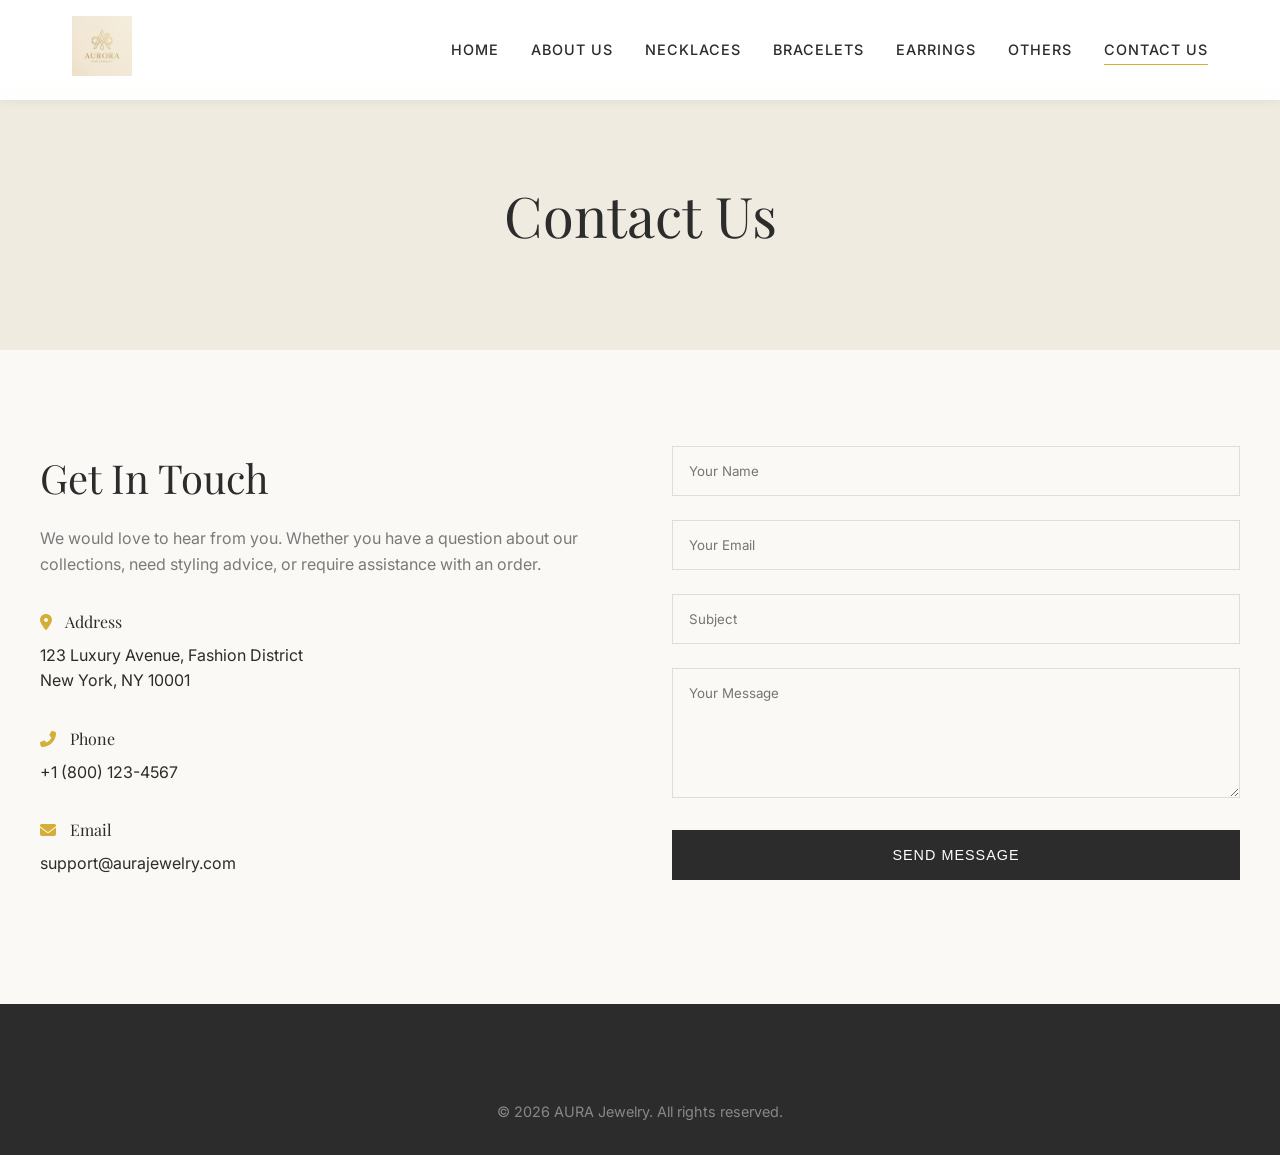
<file: contact.html>
<!DOCTYPE html>
<html lang="en">
<head>
    <meta charset="UTF-8">
    <meta name="viewport" content="width=device-width, initial-scale=1.0">
    <title>Contact Us | AURA Jewelry</title>
    <link rel="stylesheet" href="css/style.css">
    <link rel="stylesheet" href="https://cdnjs.cloudflare.com/ajax/libs/font-awesome/6.4.0/css/all.min.css">
</head>
<body>
    <header>
        <div class="nav-container">
            <a href="index.html" class="logo">
                <img src="images/logo.png" alt="AURA Jewelry Logo">
            </a>
            <nav class="nav-links">
                <a href="index.html">Home</a>
                <a href="about.html">About Us</a>
                <a href="necklaces.html">Necklaces</a>
                <a href="bracelets.html">Bracelets</a>
                <a href="earrings.html">Earrings</a>
                <a href="others.html">Others</a>
                <a href="contact.html" class="active">Contact Us</a>
            </nav>
            <div class="mobile-menu-btn">
                <i class="fas fa-bars"></i>
            </div>
        </div>
    </header>

    <main>
        <div class="page-header" style="height: 30vh;">
            <div class="container">
                <h1>Contact Us</h1>
            </div>
        </div>

        <section class="section container">
            <div class="contact-wrapper">
                <div class="contact-info">
                    <h2>Get In Touch</h2>
                    <p style="margin-bottom: 2rem; color: var(--text-light);">We would love to hear from you. Whether you have a question about our collections, need styling advice, or require assistance with an order.</p>
                    
                    <div class="contact-info-item">
                        <h4><i class="fas fa-map-marker-alt" style="color: var(--primary-color); margin-right: 10px;"></i> Address</h4>
                        <p>123 Luxury Avenue, Fashion District<br>New York, NY 10001</p>
                    </div>
                    
                    <div class="contact-info-item">
                        <h4><i class="fas fa-phone-alt" style="color: var(--primary-color); margin-right: 10px;"></i> Phone</h4>
                        <p>+1 (800) 123-4567</p>
                    </div>
                    
                    <div class="contact-info-item">
                        <h4><i class="fas fa-envelope" style="color: var(--primary-color); margin-right: 10px;"></i> Email</h4>
                        <p>support@aurajewelry.com</p>
                    </div>
                </div>

                <div class="contact-form-container">
                    <form class="contact-form" onsubmit="event.preventDefault(); alert('Thank you for contacting us! We will get back to you soon.');">
                        <div class="form-group">
                            <input type="text" placeholder="Your Name" required>
                        </div>
                        <div class="form-group">
                            <input type="email" placeholder="Your Email" required>
                        </div>
                        <div class="form-group">
                            <input type="text" placeholder="Subject">
                        </div>
                        <div class="form-group">
                            <textarea rows="6" placeholder="Your Message" required></textarea>
                        </div>
                        <button type="submit" class="btn">Send Message</button>
                    </form>
                </div>
            </div>
        </section>
    </main>

    <footer>
        <div class="container">
            <div class="footer-bottom" style="border-top: none;">
                <p>&copy; 2026 AURA Jewelry. All rights reserved.</p>
            </div>
        </div>
    </footer>

    <script src="js/main.js"></script>
</body>
</html>
</file>
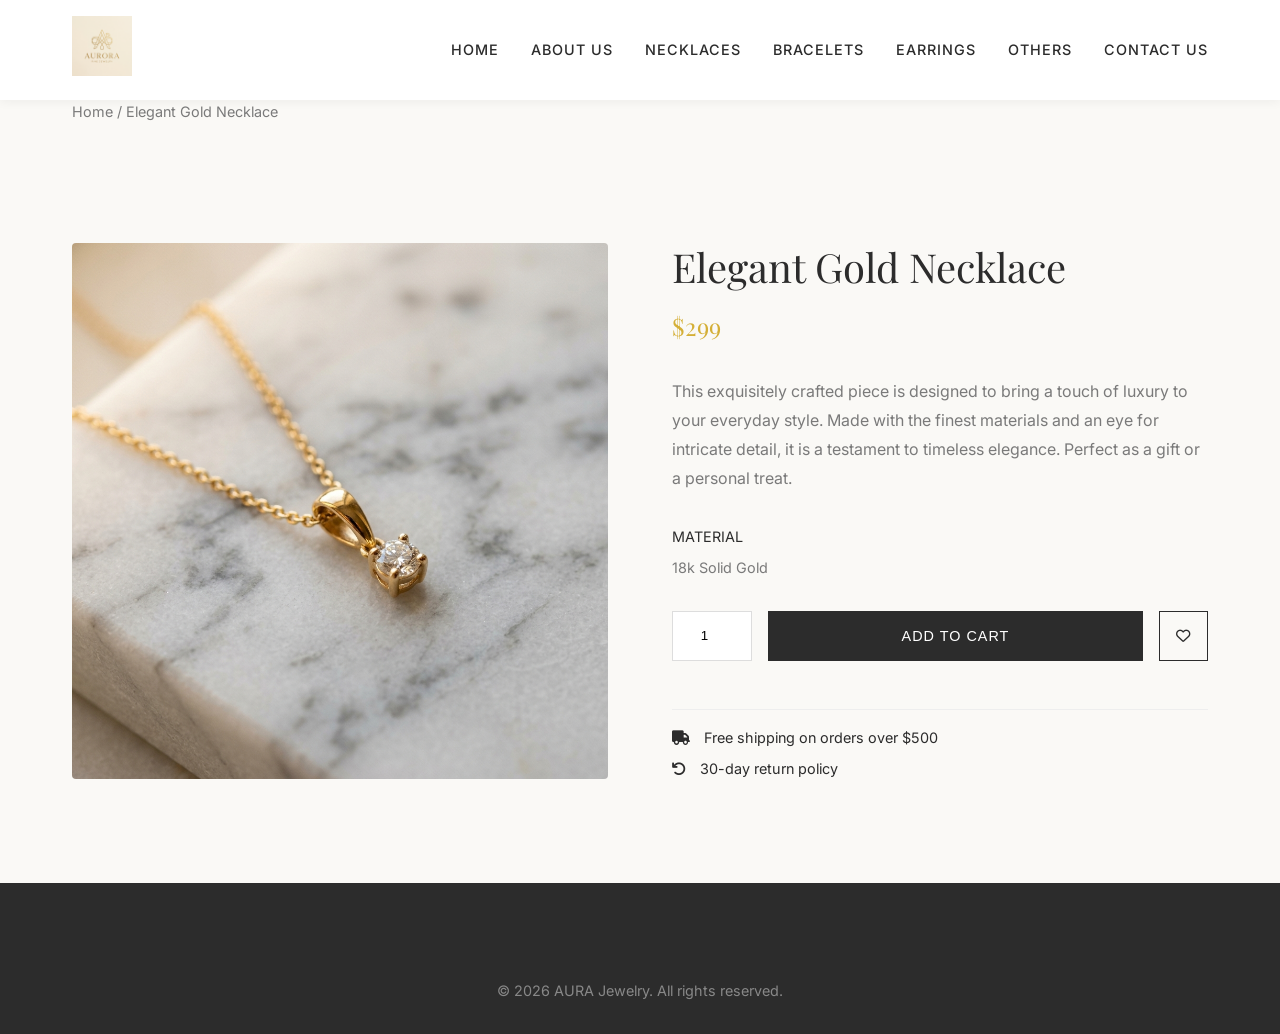
<file: product.html>
<!DOCTYPE html>
<html lang="en">
<head>
    <meta charset="UTF-8">
    <meta name="viewport" content="width=device-width, initial-scale=1.0">
    <title>Product Details | AURA Jewelry</title>
    <link rel="stylesheet" href="css/style.css">
    <link rel="stylesheet" href="https://cdnjs.cloudflare.com/ajax/libs/font-awesome/6.4.0/css/all.min.css">
</head>
<body>
    <header>
        <div class="nav-container">
            <a href="index.html" class="logo">
                <img src="images/logo.png" alt="AURA Jewelry Logo">
            </a>
            <nav class="nav-links">
                <a href="index.html">Home</a>
                <a href="about.html">About Us</a>
                <a href="necklaces.html">Necklaces</a>
                <a href="bracelets.html">Bracelets</a>
                <a href="earrings.html">Earrings</a>
                <a href="others.html">Others</a>
                <a href="contact.html">Contact Us</a>
            </nav>
            <div class="mobile-menu-btn">
                <i class="fas fa-bars"></i>
            </div>
        </div>
    </header>

    <main class="container">
        <div style="margin-top: 100px; font-size: 0.9rem; color: var(--text-light);">
            <a href="index.html">Home</a> / <span id="breadcrumb-name">Product Name</span>
        </div>

        <div class="product-detail-container">
            <div class="product-gallery">
                <img id="product-image" src="images/necklace_1.png" alt="Product Image">
            </div>
            
            <div class="product-info">
                <h1 id="product-title">Elegant Gold Necklace</h1>
                <div class="price" id="product-price">$299.00</div>
                
                <p class="desc">This exquisitely crafted piece is designed to bring a touch of luxury to your everyday style. Made with the finest materials and an eye for intricate detail, it is a testament to timeless elegance. Perfect as a gift or a personal treat.</p>
                
                <div style="margin-bottom: 2rem;">
                    <h4 style="margin-bottom: 0.5rem; font-family: var(--font-body); font-size: 0.9rem;">MATERIAL</h4>
                    <p style="color: var(--text-light); font-size: 0.9rem;">18k Solid Gold</p>
                </div>
                
                <div class="add-to-cart-wrapper">
                    <input type="number" class="qty-input" value="1" min="1">
                    <button class="btn" style="flex: 1;" onclick="alert('Item added to cart!')">Add to Cart</button>
                    <button class="btn btn-outline" style="padding: 0 1rem;" title="Add to Wishlist"><i class="far fa-heart"></i></button>
                </div>

                <div style="margin-top: 2rem; border-top: 1px solid #eee; padding-top: 1rem;">
                    <p style="font-size: 0.9rem; margin-bottom: 0.5rem;"><i class="fas fa-truck" style="margin-right: 10px;"></i> Free shipping on orders over $500</p>
                    <p style="font-size: 0.9rem;"><i class="fas fa-undo" style="margin-right: 10px;"></i> 30-day return policy</p>
                </div>
            </div>
        </div>
    </main>

    <footer>
        <div class="container">
            <div class="footer-bottom" style="border-top: none;">
                <p>&copy; 2026 AURA Jewelry. All rights reserved.</p>
            </div>
        </div>
    </footer>

    <script src="js/main.js"></script>
</body>
</html>
</file>
<file: css/style.css>
@import url('https://fonts.googleapis.com/css2?family=Playfair+Display:ital,wght@0,400;0,600;1,400&family=Inter:wght@300;400;500&display=swap');

:root {
    --primary-color: #D4AF37; /* Gold */
    --secondary-color: #B76E79; /* Rose Gold */
    --bg-color: #FAF9F6; /* Off-white */
    --text-dark: #2C2C2C;
    --text-light: #7A7A7A;
    --white: #FFFFFF;
    --font-heading: 'Playfair Display', serif;
    --font-body: 'Inter', sans-serif;
    --transition: all 0.3s cubic-bezier(0.25, 0.8, 0.25, 1);
}

* {
    margin: 0;
    padding: 0;
    box-sizing: border-box;
}

body {
    font-family: var(--font-body);
    background-color: var(--bg-color);
    color: var(--text-dark);
    line-height: 1.6;
    overflow-x: hidden;
}

a {
    text-decoration: none;
    color: inherit;
    transition: var(--transition);
}

ul {
    list-style: none;
}

/* Typography */
h1, h2, h3, h4 {
    font-family: var(--font-heading);
    font-weight: 400;
}

h1 { font-size: 3.5rem; line-height: 1.2; }
h2 { font-size: 2.5rem; margin-bottom: 1rem; }
h3 { font-size: 1.5rem; margin-bottom: 0.5rem; }

/* Header & Navigation */
header {
    background-color: rgba(255, 255, 255, 0.95);
    backdrop-filter: blur(10px);
    position: fixed;
    width: 100%;
    top: 0;
    z-index: 1000;
    box-shadow: 0 2px 10px rgba(0,0,0,0.05);
}

.nav-container {
    max-width: 1200px;
    margin: 0 auto;
    padding: 1rem 2rem;
    display: flex;
    justify-content: space-between;
    align-items: center;
}

.logo img {
    height: 60px;
    object-fit: contain;
}

.nav-links {
    display: flex;
    gap: 2rem;
}

.nav-links a {
    font-size: 0.9rem;
    text-transform: uppercase;
    letter-spacing: 1px;
    font-weight: 500;
    position: relative;
}

.nav-links a::after {
    content: '';
    position: absolute;
    width: 0;
    height: 1px;
    bottom: -4px;
    left: 0;
    background-color: var(--primary-color);
    transition: var(--transition);
}

.nav-links a:hover::after, .nav-links a.active::after {
    width: 100%;
}

.mobile-menu-btn {
    display: none;
    font-size: 1.5rem;
    cursor: pointer;
}

/* Layout container */
.container {
    max-width: 1200px;
    margin: 0 auto;
    padding: 0 2rem;
}

/* Hero Section */
.hero {
    height: 100vh;
    display: flex;
    align-items: center;
    justify-content: center;
    text-align: center;
    background: linear-gradient(rgba(250, 249, 246, 0.8), rgba(250, 249, 246, 0.8)), url('https://images.unsplash.com/photo-1599643478514-4a42041628d6?q=80&w=2000&auto=format&fit=crop') center/cover;
    padding-top: 80px;
}

.hero-content {
    max-width: 800px;
    animation: fadeIn 1s ease-out forwards;
}

.hero p {
    font-size: 1.2rem;
    color: var(--text-light);
    margin: 1.5rem 0 2.5rem;
}

.btn {
    display: inline-block;
    padding: 1rem 2.5rem;
    background-color: var(--text-dark);
    color: var(--white);
    text-transform: uppercase;
    letter-spacing: 1px;
    font-size: 0.9rem;
    border: 1px solid var(--text-dark);
    cursor: pointer;
}

.btn:hover {
    background-color: transparent;
    color: var(--text-dark);
}

.btn-outline {
    background-color: transparent;
    color: var(--text-dark);
}

.btn-outline:hover {
    background-color: var(--text-dark);
    color: var(--white);
}

/* Section styles */
.section {
    padding: 6rem 0;
}

.section-title {
    text-align: center;
    margin-bottom: 4rem;
}

/* Product Grid */
.product-grid {
    display: grid;
    grid-template-columns: repeat(auto-fill, minmax(250px, 1fr));
    gap: 3rem 2rem;
}

.product-card {
    text-align: center;
    group: hover;
    transition: var(--transition);
}

.product-image-container {
    position: relative;
    overflow: hidden;
    margin-bottom: 1.5rem;
    background-color: var(--white);
    aspect-ratio: 4/5;
    display: flex;
    align-items: center;
    justify-content: center;
}

.product-image-container img {
    width: 100%;
    height: 100%;
    object-fit: cover;
    transition: transform 0.7s ease;
}

.product-card:hover .product-image-container img {
    transform: scale(1.05);
}

.product-overlay {
    position: absolute;
    bottom: -50px;
    left: 0;
    width: 100%;
    display: flex;
    justify-content: center;
    gap: 1rem;
    transition: bottom 0.3s ease;
    padding-bottom: 1rem;
}

.product-card:hover .product-overlay {
    bottom: 0;
}

.action-btn {
    background: rgba(255, 255, 255, 0.9);
    border: none;
    width: 40px;
    height: 40px;
    border-radius: 50%;
    display: flex;
    align-items: center;
    justify-content: center;
    cursor: pointer;
    box-shadow: 0 2px 5px rgba(0,0,0,0.1);
    transition: var(--transition);
}

.action-btn:hover {
    background: var(--primary-color);
    color: white;
}

.product-title {
    font-family: var(--font-body);
    font-size: 1rem;
    margin-bottom: 0.5rem;
}

.product-price {
    color: var(--text-light);
    font-family: var(--font-heading);
    font-style: italic;
}

/* Footer */
footer {
    background-color: var(--text-dark);
    color: var(--white);
    padding: 4rem 0 2rem;
}

.footer-content {
    display: grid;
    grid-template-columns: repeat(auto-fit, minmax(200px, 1fr));
    gap: 3rem;
    margin-bottom: 3rem;
}

.footer-col h4 {
    color: var(--primary-color);
    font-size: 1.2rem;
    margin-bottom: 1.5rem;
}

.footer-col ul li {
    margin-bottom: 0.8rem;
}

.footer-col a {
    color: #ccc;
}

.footer-col a:hover {
    color: var(--primary-color);
}

.footer-bottom {
    text-align: center;
    padding-top: 2rem;
    border-top: 1px solid rgba(255,255,255,0.1);
    color: #888;
    font-size: 0.9rem;
}

/* About Page */
.page-header {
    height: 40vh;
    display: flex;
    align-items: center;
    justify-content: center;
    background-color: #f0ebe1;
    margin-top: 80px;
    text-align: center;
}

.about-content {
    display: grid;
    grid-template-columns: 1fr 1fr;
    gap: 4rem;
    align-items: center;
}

.about-text p {
    margin-bottom: 1.5rem;
    color: var(--text-light);
}

.about-img img {
    width: 100%;
    border-radius: 4px;
}

/* Contact Page */
.contact-wrapper {
    display: grid;
    grid-template-columns: 1fr 1fr;
    gap: 4rem;
}

.contact-info-item {
    margin-bottom: 2rem;
}

.contact-info-item h4 {
    margin-bottom: 0.5rem;
}

.contact-form {
    display: flex;
    flex-direction: column;
    gap: 1.5rem;
}

.form-group input, .form-group textarea {
    width: 100%;
    padding: 1rem;
    border: 1px solid #ddd;
    background: transparent;
    font-family: inherit;
    outline: none;
    transition: border-color 0.3s;
}

.form-group input:focus, .form-group textarea:focus {
    border-color: var(--primary-color);
}

/* Product Detail Page */
.product-detail-container {
    display: grid;
    grid-template-columns: 1fr 1fr;
    gap: 4rem;
    margin-top: 120px;
    margin-bottom: 6rem;
}

.product-gallery img {
    width: 100%;
    border-radius: 4px;
}

.product-info h1 {
    font-size: 2.5rem;
    margin-bottom: 1rem;
}

.product-info .price {
    font-size: 1.5rem;
    color: var(--primary-color);
    font-family: var(--font-heading);
    margin-bottom: 2rem;
}

.product-info .desc {
    color: var(--text-light);
    margin-bottom: 2rem;
    line-height: 1.8;
}

.add-to-cart-wrapper {
    display: flex;
    gap: 1rem;
    margin-bottom: 3rem;
}

.qty-input {
    width: 80px;
    padding: 0.8rem;
    border: 1px solid #ddd;
    text-align: center;
}

/* Animations */
@keyframes fadeIn {
    from { opacity: 0; transform: translateY(20px); }
    to { opacity: 1; transform: translateY(0); }
}

/* Responsive */
@media (max-width: 768px) {
    h1 { font-size: 2.5rem; }
    h2 { font-size: 2rem; }
    
    .nav-links {
        position: fixed;
        top: 80px;
        left: -100%;
        width: 100%;
        height: calc(100vh - 80px);
        background: var(--white);
        flex-direction: column;
        align-items: center;
        justify-content: center;
        transition: 0.5s ease;
    }

    .nav-links.active {
        left: 0;
    }

    .mobile-menu-btn {
        display: block;
    }

    .about-content, .contact-wrapper, .product-detail-container {
        grid-template-columns: 1fr;
    }
}
</file>
